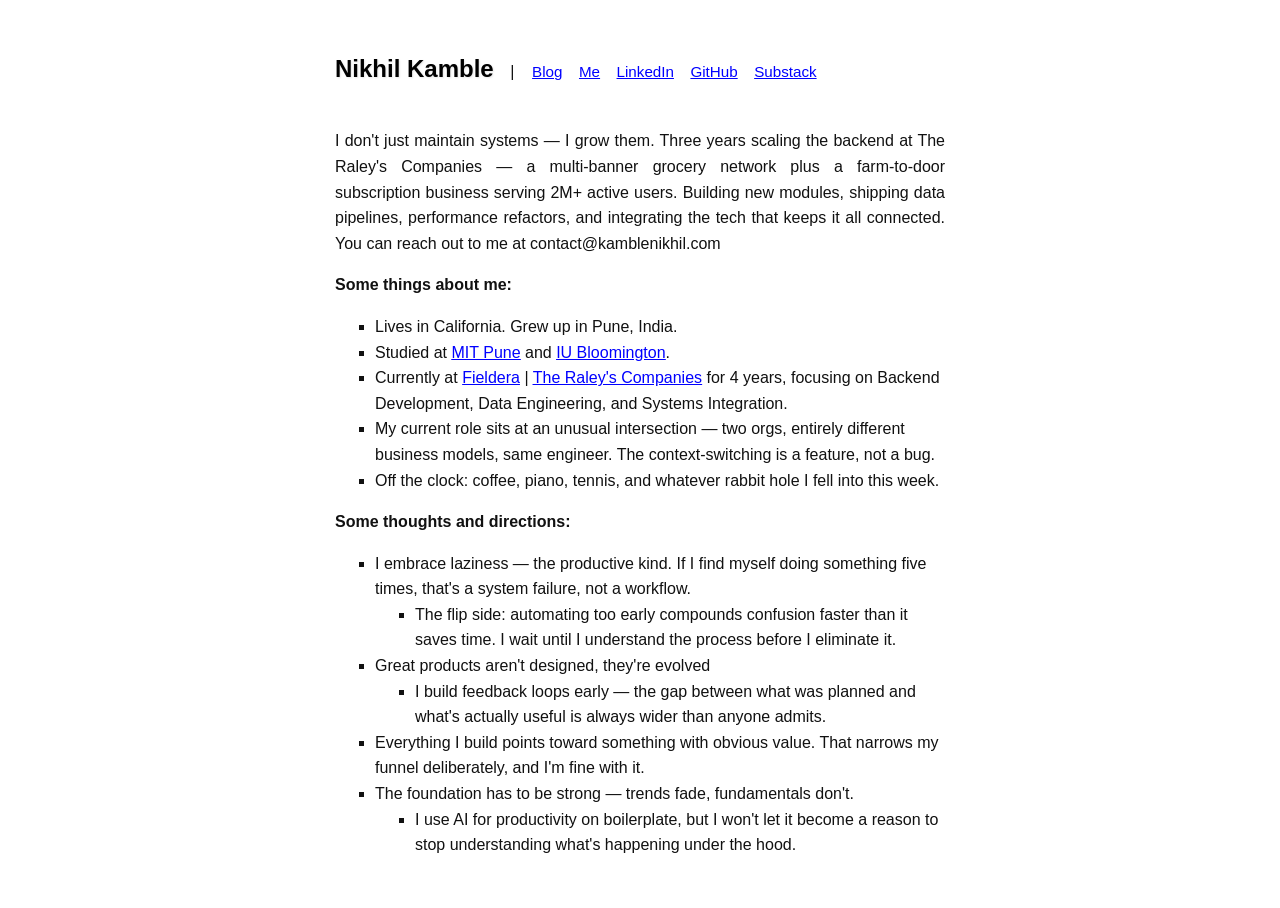
<file: index.html>
<!DOCTYPE html>
<html lang="en">
    <head>
        <meta charset="UTF-8">
        <meta name="viewport" content="width=device-width, initial-scale=1.0">
        <meta name="twitter:site" content="@itsnikhilkamble">
        <title>Nikhil Kamble</title>
        <link rel="stylesheet" href="style.css">
    </head>
    <body>
        <div class="container">
            <div id="nav-placeholder"></div>
            <script>
                fetch('nav.html').then(r => r.text()).then(html => {
                    document.getElementById('nav-placeholder').innerHTML = html;
                });
            </script>

        <p>
            I don't just maintain systems — I grow them. Three years scaling the backend at The Raley's Companies — a multi-banner grocery network plus a farm-to-door subscription business serving 2M+ active users. Building new modules, shipping data pipelines, performance refactors, and integrating the tech that keeps it all connected.
            You can reach out to me at contact@kamblenikhil.com 
        </p>

        <p>
            <b>Some things about me:</b>
            <ul>
                <li>Lives in California. Grew up in Pune, India.</li>
                <li>Studied at <a href="https://mitpune.ac.in/" target="_blank" rel="noopener"><u>MIT Pune</u></a> and <a href="https://bloomington.iu.edu/" target="_blank" rel="noopener"><u>IU Bloomington</u></a>.</li>
                <li>Currently at <a href="https://fieldera.com/" target="_blank" rel="noopener"><u></u> Fieldera</a> | <a href="https://theraleyscompanies.com/" target="_blank" rel="noopener"><u>The Raley's Companies</u></a> for 4 years, focusing on Backend Development, Data Engineering, and Systems Integration.</li>
                <li>My current role sits at an unusual intersection — two orgs, entirely different business models, same engineer. The context-switching is a feature, not a bug.</li>
                <li>Off the clock: coffee, piano, tennis, and whatever rabbit hole I fell into this week.</li>
            </ul>
        </p>

        <p>
            <b>Some thoughts and directions:</b>
            <ul>
                <li>I embrace laziness — the productive kind. If I find myself doing something five times, that's a system failure, not a workflow.</li>
                <ul>
                    <li>The flip side: automating too early compounds confusion faster than it saves time. I wait until I understand the process before I eliminate it.</li>
                </ul>
                <li>Great products aren't designed, they're evolved</li>
                <ul>
                    <li>I build feedback loops early — the gap between what was planned and what's actually useful is always wider than anyone admits.</li>
                </ul>
                <li>Everything I build points toward something with obvious value. That narrows my funnel deliberately, and I'm fine with it.</li>
                <li>The foundation has to be strong — trends fade, fundamentals don't.</li> 
                <ul>
                    <li>I use AI for productivity on boilerplate, but I won't let it become a reason to stop understanding what's happening under the hood.</li>
                </ul>
            </ul>
        </p>

        </div>
    </body>
</html>
</file>
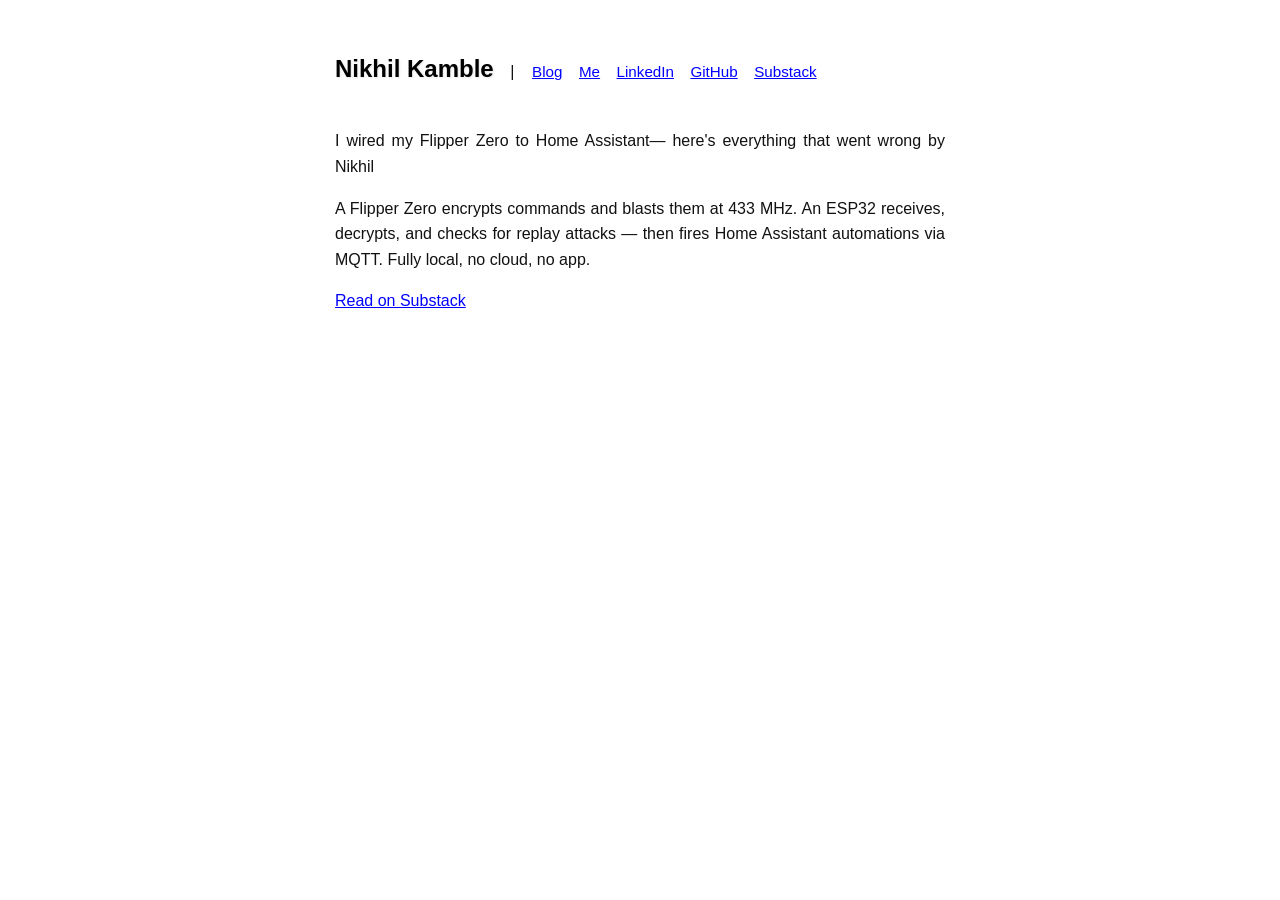
<file: blog.html>
<!DOCTYPE html>
<html lang="en">
    <head>
        <meta charset="UTF-8">
        <meta name="viewport" content="width=device-width, initial-scale=1.0">
        <meta name="twitter:site" content="@itsnikhilkamble">
        <title>Nikhil Kamble</title>
        <link rel="stylesheet" href="style.css">
    </head>
    <body>
        <div class="container">
            <div id="nav-placeholder"></div>
            <script>
                fetch('nav.html').then(r => r.text()).then(html => {
                    document.getElementById('nav-placeholder').innerHTML = html;
                });
            </script>

            <p>
                <div class="substack-post-embed">
                    <p lang="en">I wired my Flipper Zero to Home Assistant— here's everything that went wrong by Nikhil</p>
                    <p>A Flipper Zero encrypts commands and blasts them at 433 MHz. An ESP32 receives, decrypts, and checks for replay attacks — then fires Home Assistant automations via MQTT. Fully local, no cloud, no app.</p>
                    <a data-post-link href="https://nikhilkamble.substack.com/p/flipper-home-automation">Read on Substack</a>
                </div>
                <script async src="https://substack.com/embedjs/embed.js" charset="utf-8"></script>
            </p>

        </div>
        
        <!-- <div class="markdeepFooter">
          <i>formatted by <a href="https://casual-effects.com/markdeep" style="color:#999">Markdeep&nbsp;1.17&nbsp;&nbsp;</a></i>
          <div style="display:inline-block;font-size:13px;font-family:'Times New Roman',serif;vertical-align:middle;transform:translate(-3px,-1px)rotate(135deg);">✒</div>
        </div> -->
    </body>
</html>
</file>
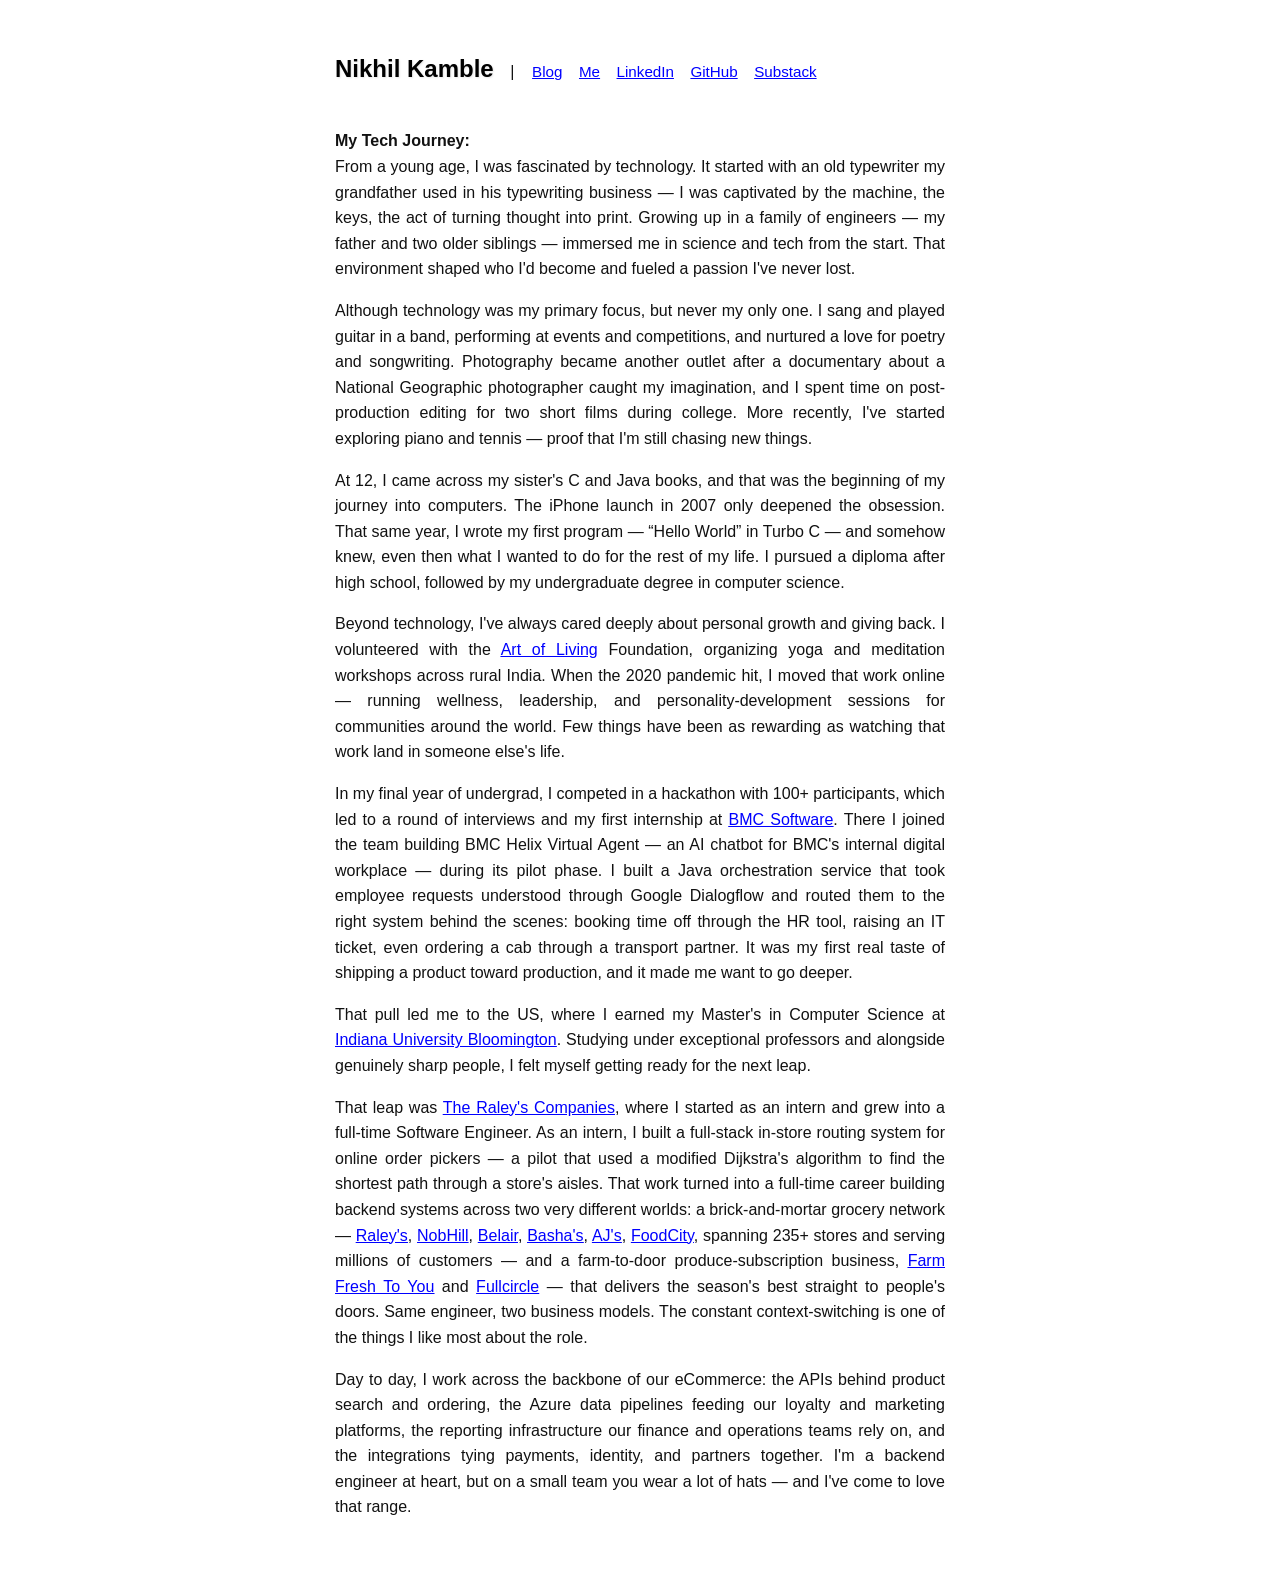
<file: me.html>
<!DOCTYPE html>
<html lang="en">
    <head>
        <meta charset="UTF-8">
        <meta name="viewport" content="width=device-width, initial-scale=1.0">
        <meta name="twitter:site" content="@itsnikhilkamble">
        <title>Nikhil Kamble</title>
        <link rel="stylesheet" href="style.css">
    </head>
    <body>
        <div class="container">
            <div id="nav-placeholder"></div>
            <script>
                fetch('nav.html').then(r => r.text()).then(html => {
                    document.getElementById('nav-placeholder').innerHTML = html;
                });
            </script>

            <b>My Tech Journey:</b>
            
            <p>From a young age, I was fascinated by technology. 
                It started with an old typewriter my grandfather used in his typewriting business — 
                I was captivated by the machine, the keys, the act of turning thought into print. 
                Growing up in a family of engineers — my father and two older siblings — 
                immersed me in science and tech from the start. 
                That environment shaped who I'd become and fueled a passion I've never lost.</p>
            
            <p>Although technology was my primary focus, but never my only one. 
                I sang and played guitar in a band, performing at events and competitions, and nurtured a love for poetry and songwriting. 
                Photography became another outlet after a documentary about a National Geographic photographer caught my imagination, 
                and I spent time on post-production editing for two short films during college. 
                More recently, I've started exploring piano and tennis — proof that I'm still chasing new things.</p>
            
            <p>At 12, I came across my sister's C and Java books, and that was the beginning of my journey into computers. 
                The iPhone launch in 2007 only deepened the obsession. 
                That same year, I wrote my first program — “Hello World” in Turbo C — and somehow knew, even then 
                what I wanted to do for the rest of my life. 
                I pursued a diploma after high school, followed by my undergraduate degree in computer science.</p>
            
            <p>Beyond technology, I've always cared deeply about personal growth and giving back. 
                I volunteered with the 
                <a href="https://artofliving.org" target="_blank" rel="noopener"><u>Art of Living</u></a>
                Foundation, organizing yoga and meditation workshops across rural India. 
                When the 2020 pandemic hit, I moved that work online — running wellness, leadership, and personality-development sessions for communities around the world. 
                Few things have been as rewarding as watching that work land in someone else's life.</p>
            
            <p>In my final year of undergrad, I competed in a hackathon with 100+ participants, which led to a round of interviews and my first internship at 
                <a href="https://www.bmc.com" target="_blank" rel="noopener"><u>BMC Software</u></a>. 
                There I joined the team building BMC Helix Virtual Agent — an AI chatbot for BMC's internal digital workplace — during its pilot phase. 
                I built a Java orchestration service that took employee requests understood through Google Dialogflow 
                and routed them to the right system behind the scenes: 
                booking time off through the HR tool, raising an IT ticket, even ordering a cab through a transport partner. 
                It was my first real taste of shipping a product toward production, and it made me want to go deeper.</p>
            
            <p>That pull led me to the US, where I earned my Master's in Computer Science at
                <a href="https://bloomington.iu.edu" target="_blank" rel="noopener"><u>Indiana University Bloomington</u></a>. 
                Studying under exceptional professors and alongside genuinely sharp people, I felt myself getting ready for the next leap.</p>
            
            <p>That leap was <a href="https://theraleyscompanies.com" target="_blank" rel="noopener"><u>The Raley's Companies</u></a>, 
                where I started as an intern and grew into a full-time Software Engineer. 
                As an intern, I built a full-stack in-store routing system for online order pickers — 
                a pilot that used a modified Dijkstra's algorithm to find the shortest path through a store's aisles. 
                That work turned into a full-time career building backend systems across two very different worlds: a brick-and-mortar grocery network —  
                    <a href="https://www.raleys.com" target="_blank" rel="noopener"><u>Raley's</u></a>, 
                    <a href="https://www.raleys.com" target="_blank" rel="noopener"><u></u>NobHill</u></a>, 
                    <a href="https://www.raleys.com" target="_blank" rel="noopener"><u>Belair</u></a>, 
                    <a href="https://www.bashas.com" target="_blank" rel="noopener"><u>Basha's</u></a>, 
                    <a href="https://www.ajsfinefoods.com" target="_blank" rel="noopener"><u>AJ's</u></a>,
                    <a href="https://myfoodcity.com" target="_blank" rel="noopener"><u>FoodCity</u></a>, spanning 235+ stores and serving millions of customers —
                    and a farm-to-door produce-subscription business,
                    <a href="https://www.farmfreshtoyou.com" target="_blank" rel="noopener"><u>Farm Fresh To You</u></a> and 
                    <a href="https://www.fullcircle.com" target="_blank" rel="noopener"><u></u>Fullcircle</u></a> — that delivers the season's best straight to people's doors. 
                Same engineer, two business models. The constant context-switching is one of the things I like most about the role.
            </p>

            <p>Day to day, I work across the backbone of our eCommerce: the APIs behind product search and ordering, 
                the Azure data pipelines feeding our loyalty and marketing platforms, 
                the reporting infrastructure our finance and operations teams rely on, and the integrations tying payments, identity, and partners together. 
                I'm a backend engineer at heart, but on a small team you wear a lot of hats — and I've come to love that range.</p>

        </div>
    </body>
</html>
</file>
<file: style.css>
* {
  box-sizing: border-box;
  margin: 0;
  padding: 0;
}

body {
  font-family: sans-serif;
  font-size: 16px;
  line-height: 1.6;
  color: #111;
  background: #fff;
}

.container {
  max-width: 650px;
  margin: 50px auto;
  padding: 0 20px;
}

/* Navigation */
nav {
  margin-bottom: 40px;
}

nav a {
  display: inline-block;
  margin-right: 12px;
  color: blue;
  text-decoration: none;
  font-size: 0.95em;
}

nav a:hover {
  text-decoration: none;
}

.name-link {
          color: black;
          text-shadow: 1px 1px 2px rgba(0, 0, 0, 0.1);
          text-decoration: none;
          font-size: 1.5em; /* Increased font size */
          font-weight: bold; /* Added to ensure the text remains bold */
}

/* Header */
h1 {
  font-size: 1.4em;
  font-weight: bold;
  margin-bottom: 20px;
}

h1 a {
  color: #111;
  text-decoration: none;
  text-shadow: 1px 1px 2px rgba(0, 0, 0, 0.1);
}

h1 a:hover {
  text-decoration: underline;
}

/* Content */
p {
  margin-bottom: 16px;
  text-align: justify;
}

a {
  color: blue;
}

ul{
  list-style: square;
  padding-left: 2.5em;
}

/* Blog */
.post-list {
  list-style: none;
}

.post-list li {
  display: flex;
  justify-content: space-between;
  align-items: baseline;
  margin-bottom: 10px;
  gap: 16px;
}

.post-list a {
  text-decoration: none;
}

.post-list a:hover {
  text-decoration: underline;
}

.post-date {
  font-size: 0.85em;
  color: #666;
  white-space: nowrap;
  flex-shrink: 0;
}

/* Details/summary collapsible */
details {
  margin-bottom: 16px;
}

details summary {
  cursor: pointer;
  list-style: none;
  font-weight: bold;
}

details summary::-webkit-details-marker {
  display: none;
}

details summary::before {
  content: "+ ";
}

details[open] summary::before {
  content: "- ";
}

details p {
  margin-top: 8px;
}
</file>
